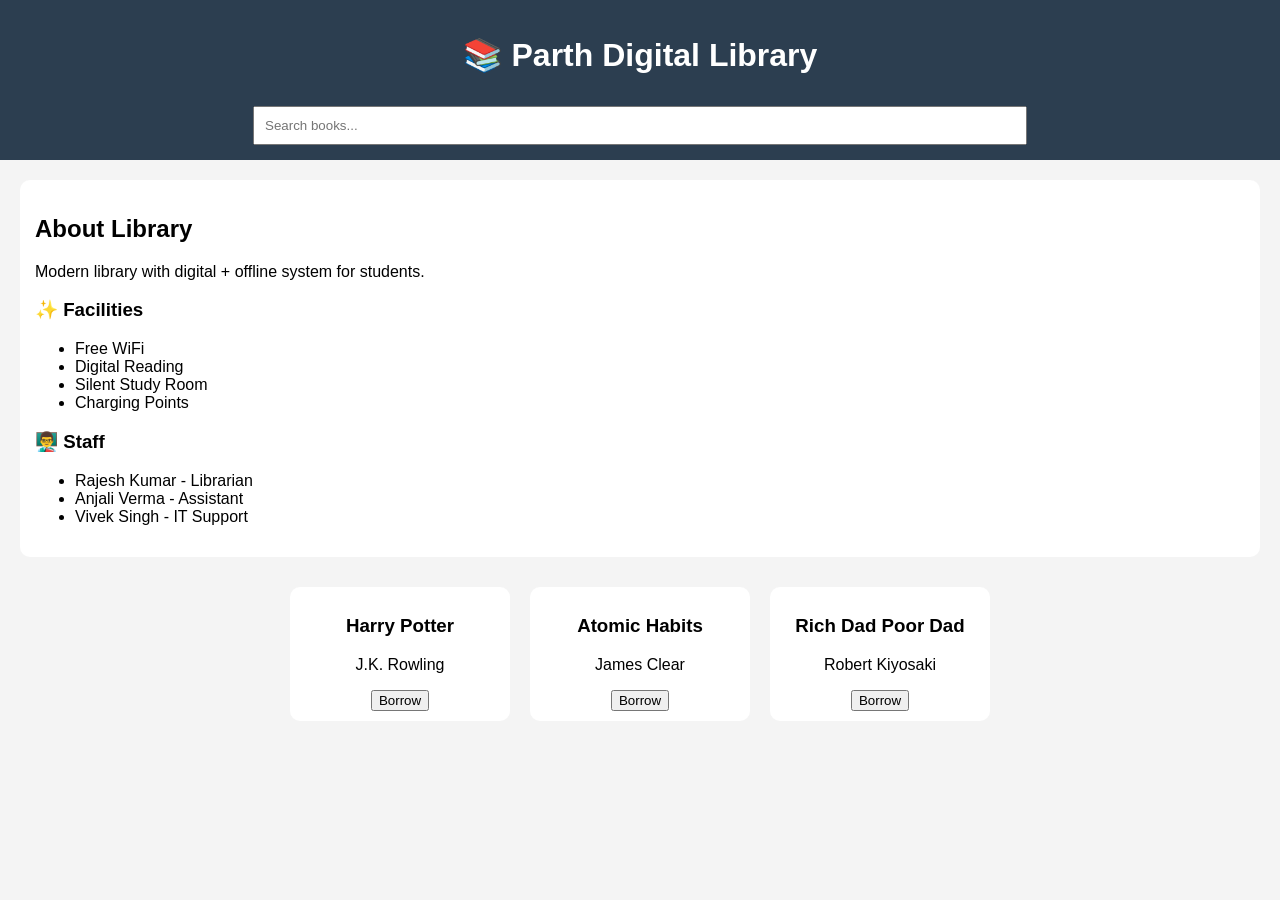
<file: index.html>
<!DOCTYPE html>
<html>
<head>
    <title>Parth Digital Library</title>
    <link rel="stylesheet" href="style.css">
</head>
<body>

<header>
    <h1>📚 Parth Digital Library</h1>
    <input id="search" placeholder="Search books...">
</header>

<section class="info">
    <h2>About Library</h2>
    <p>Modern library with digital + offline system for students.</p>

    <h3>✨ Facilities</h3>
    <ul>
        <li>Free WiFi</li>
        <li>Digital Reading</li>
        <li>Silent Study Room</li>
        <li>Charging Points</li>
    </ul>

    <h3>👨‍🏫 Staff</h3>
    <ul>
        <li>Rajesh Kumar - Librarian</li>
        <li>Anjali Verma - Assistant</li>
        <li>Vivek Singh - IT Support</li>
    </ul>
</section>

<section id="books"></section>

<script src="script.js"></script>
</body>
</html>
</file>
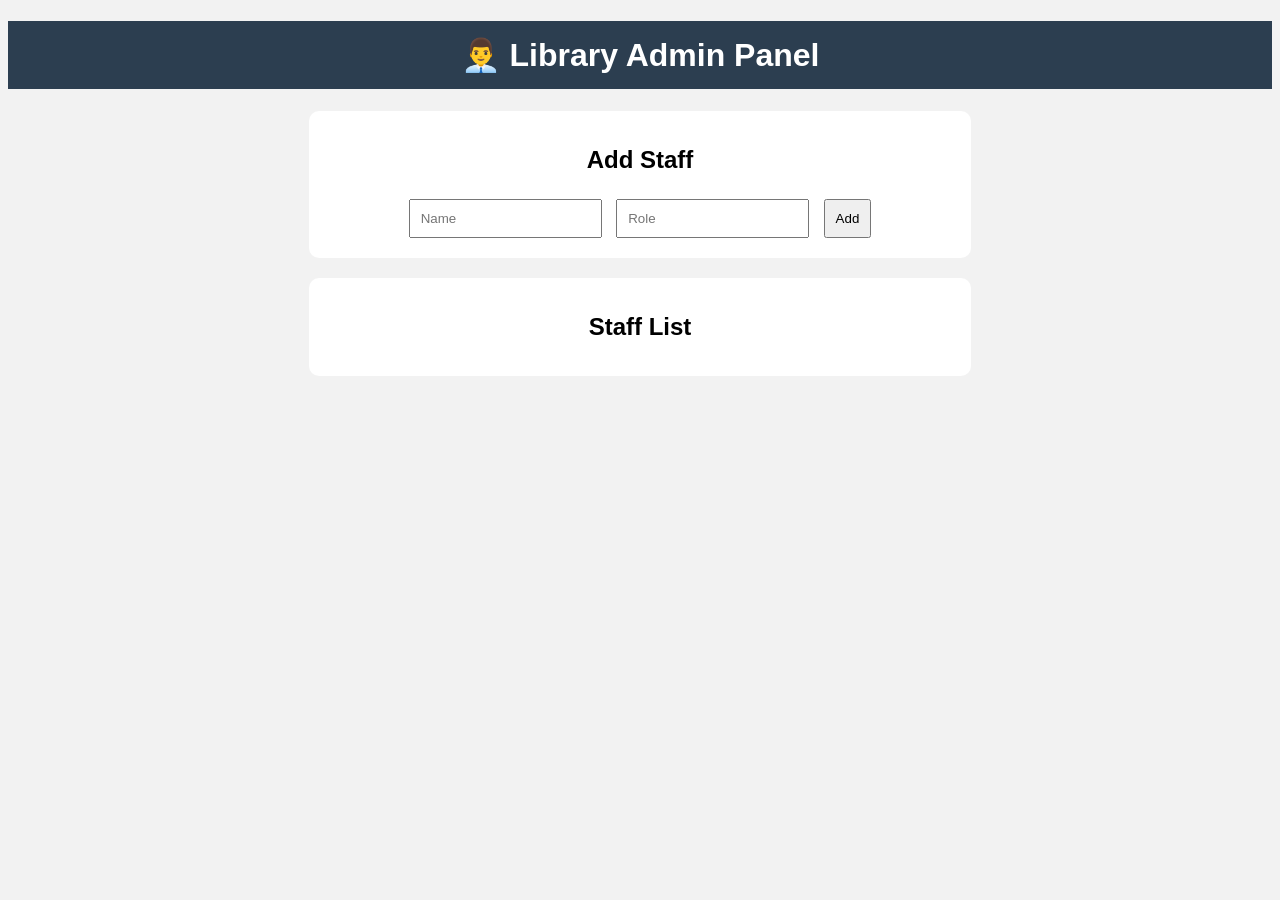
<file: admin.html>
<!DOCTYPE html>
<html>
<head>
    <title>Admin Dashboard</title>
    <link rel="stylesheet" href="admin.css">
</head>
<body>

<h1>👨‍💼 Library Admin Panel</h1>

<div class="box">
    <h2>Add Staff</h2>
    <input id="name" placeholder="Name">
    <input id="role" placeholder="Role">
    <button onclick="addStaff()">Add</button>
</div>

<div class="box">
    <h2>Staff List</h2>
    <div id="list"></div>
</div>

<script src="admin.js"></script>
</body>
</html>
</file>
<file: style.css>
body {
    font-family: Arial;
    margin: 0;
    background: #f4f4f4;
}

header {
    background: #2c3e50;
    color: white;
    text-align: center;
    padding: 15px;
}

#search {
    padding: 10px;
    width: 60%;
    margin-top: 10px;
}

.info {
    background: white;
    margin: 20px;
    padding: 15px;
    border-radius: 10px;
}

#books {
    display: flex;
    flex-wrap: wrap;
    justify-content: center;
}

.book {
    background: white;
    width: 200px;
    margin: 10px;
    padding: 10px;
    border-radius: 10px;
    text-align: center;
}
</file>
<file: admin.css>
body {
    font-family: Arial;
    text-align: center;
    background: #f2f2f2;
}

h1 {
    background: #2c3e50;
    color: white;
    padding: 15px;
}

.box {
    background: white;
    margin: 20px auto;
    width: 50%;
    padding: 15px;
    border-radius: 10px;
}

input, button {
    padding: 10px;
    margin: 5px;
}

.staff {
    background: #ecf0f1;
    margin: 10px;
    padding: 10px;
}
</file>
